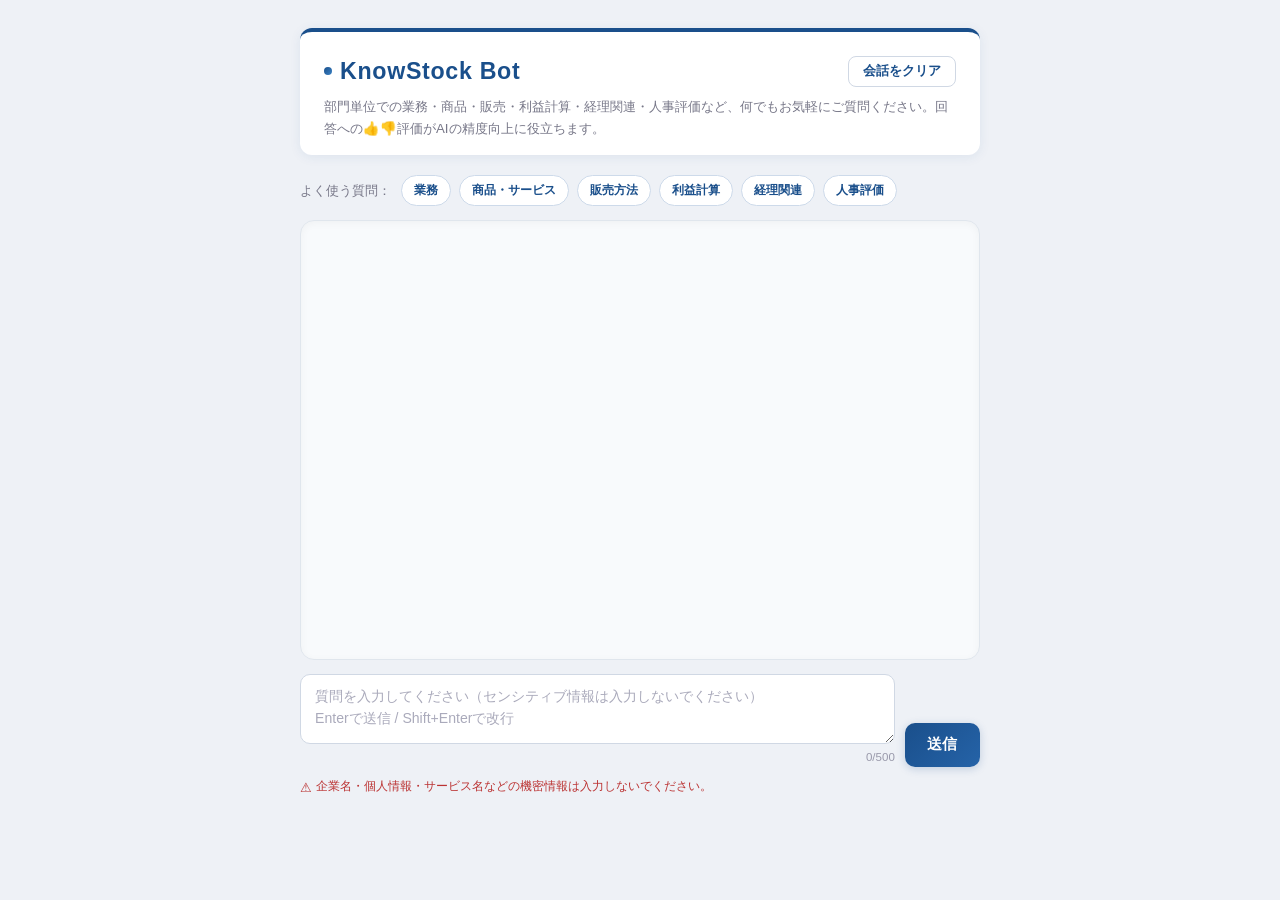
<file: index.html>
<!DOCTYPE html>
<html lang="ja">
<head>
  <meta charset="UTF-8" />
  <meta name="robots" content="noindex">
  <meta name="viewport" content="width=device-width, initial-scale=1.0" />
  <title>KnowStock Bot</title>
  <link rel="stylesheet" href="style.css" />
</head>
<body>
  <div class="container">
    <header>
      <div class="header-row">
        <h1>KnowStock Bot</h1>
        <button type="button" id="clear-btn" class="clear-btn" title="会話をリセット">会話をクリア</button>
      </div>
      <p class="note">部門単位での業務・商品・販売・利益計算・経理関連・人事評価など、何でもお気軽にご質問ください。回答への👍👎評価がAIの精度向上に役立ちます。</p>
    </header>

    <div class="quick-questions">
      <span class="qq-label">よく使う質問：</span>
      <button type="button" class="qq-btn" data-text="業務について教えてください。">業務</button>
      <button type="button" class="qq-btn" data-text="商品・サービスについて教えてください。">商品・サービス</button>
      <button type="button" class="qq-btn" data-text="販売方法について教えてください。">販売方法</button>
      <button type="button" class="qq-btn" data-text="利益計算の方法を教えてください。">利益計算</button>
      <button type="button" class="qq-btn" data-text="経理関連について教えてください。">経理関連</button>
      <button type="button" class="qq-btn" data-text="人事評価の基準を教えてください。">人事評価</button>
    </div>

    <div id="chat" class="chat-window"></div>

    <form id="form" class="input-area">
      <div class="input-wrap">
        <textarea
          id="question"
          placeholder="質問を入力してください（センシティブ情報は入力しないでください）&#10;Enterで送信 / Shift+Enterで改行"
          rows="2"
          maxlength="500"
          required
        ></textarea>
        <div class="input-meta">
          <span id="char-count">0/500</span>
        </div>
      </div>
      <button type="submit" id="send">送信</button>
    </form>

    <p class="warning">
      企業名・個人情報・サービス名などの機密情報は入力しないでください。
    </p>
  </div>

  <script src="app.js"></script>
</body>
</html>
</file>
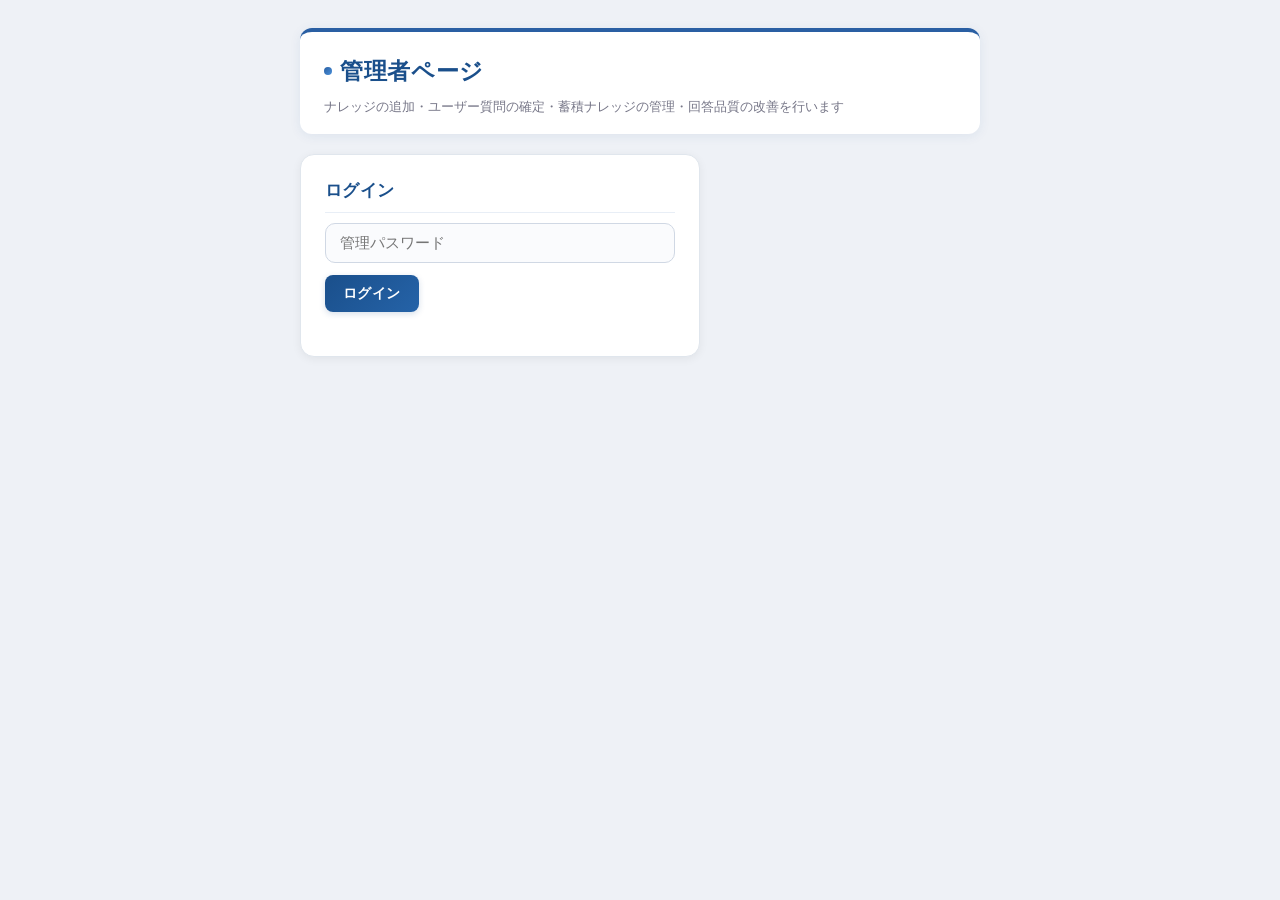
<file: admin.html>
<!DOCTYPE html>
<html lang="ja">
<head>
  <meta charset="UTF-8" />
  <meta name="viewport" content="width=device-width, initial-scale=1.0" />
  <title>管理者ページ｜ナレッジ管理</title>
  <link rel="stylesheet" href="style.css" />
</head>
<body>
  <div class="container admin">
    <header>
      <h1>管理者ページ</h1>
      <p class="note">ナレッジの追加・ユーザー質問の確定・蓄積ナレッジの管理・回答品質の改善を行います</p>
    </header>

    <!-- ログイン -->
    <section id="login-section" class="card">
      <h2>ログイン</h2>
      <input type="password" id="admin-pass" placeholder="管理パスワード" />
      <button id="login-btn">ログイン</button>
      <p id="login-msg" class="warning"></p>
    </section>

    <!-- 管理パネル（ログイン後表示） -->
    <div id="panel" style="display:none;">

      <!-- 統計ダッシュボード -->
      <section class="card">
        <h2>状況サマリー（Closed Loop 指標）</h2>
        <div id="stats-grid" class="stats-grid">
          <p class="note">読み込み中...</p>
        </div>
      </section>

      <!-- タブ切り替え -->
      <div class="tabs">
        <button type="button" class="tab-btn active" data-tab="tab-add">① ナレッジ追加</button>
        <button type="button" class="tab-btn" data-tab="tab-pending">② 確定待ち質問</button>
        <button type="button" class="tab-btn" data-tab="tab-list">③ ナレッジ一覧</button>
        <button type="button" class="tab-btn" data-tab="tab-lowrated">④ 改善対象（👎）</button>
      </div>

      <!-- ① ナレッジ自由記述追加 -->
      <section class="card tab-content" id="tab-add">
        <h2>ナレッジを追加（自由記述）</h2>
        <p class="note">カテゴリ分けは不要です。AIが自動で分類・整理します。</p>
        <textarea id="kn-text" rows="5" placeholder="例：返品対応は購入後14日以内、レシート必須。送料は当社負担。"></textarea>
        <button id="kn-add">ナレッジとして登録</button>
        <p id="kn-msg" class="info-msg"></p>
      </section>

      <!-- ② ユーザー質問ログ → 回答確定 -->
      <section class="card tab-content" id="tab-pending" style="display:none;">
        <h2>ユーザー質問ログ（確定待ち）</h2>
        <div class="toolbar-row">
          <button id="pending-reload">最新を読み込む</button>
          <input type="text" id="pending-search" class="search-bar" placeholder="質問文で検索..." />
          <select id="pending-filter" class="filter-select">
            <option value="">すべてのカテゴリ</option>
            <option value="業務">業務</option>
            <option value="商品サービス">商品サービス</option>
            <option value="販売方法">販売方法</option>
            <option value="利益計算">利益計算</option>
            <option value="人事評価">人事評価</option>
            <option value="その他">その他</option>
          </select>
        </div>
        <div id="pending-list" class="list"></div>
      </section>

      <!-- ③ 蓄積ナレッジ一覧 -->
      <section class="card tab-content" id="tab-list" style="display:none;">
        <h2>蓄積ナレッジ一覧</h2>
        <div class="toolbar-row">
          <button id="kn-reload">一覧を読み込む</button>
          <input type="text" id="kn-search" class="search-bar" placeholder="キーワードで検索..." />
          <select id="kn-filter" class="filter-select">
            <option value="">すべてのカテゴリ</option>
            <option value="業務">業務</option>
            <option value="商品サービス">商品サービス</option>
            <option value="販売方法">販売方法</option>
            <option value="利益計算">利益計算</option>
            <option value="人事評価">人事評価</option>
            <option value="その他">その他</option>
          </select>
        </div>
        <div id="kn-list" class="list"></div>
      </section>

      <!-- ④ 改善対象（低評価👎の回答） -->
      <section class="card tab-content" id="tab-lowrated" style="display:none;">
        <h2>改善対象：役に立たなかった回答（👎）</h2>
        <p class="note">
          ここに集まった回答を改善して「改善済みナレッジ」に登録すると、
          次回以降のAIが同じ失敗を避けて回答するようになります（学習ループ）。
        </p>
        <div class="toolbar-row">
          <button id="lowrated-reload">最新を読み込む</button>
          <input type="text" id="lowrated-search" class="search-bar" placeholder="質問文で検索..." />
          <select id="lowrated-filter" class="filter-select">
            <option value="">すべての状態</option>
            <option value="open">未対応のみ</option>
            <option value="resolved">改善済みのみ</option>
          </select>
        </div>
        <div id="lowrated-list" class="list"></div>
      </section>
    </div>
  </div>

  <script src="admin.js"></script>
</body>
</html>
</file>
<file: style.css>
* {
  box-sizing: border-box;
  margin: 0;
  padding: 0;
}

body {
  font-family: "Helvetica Neue", Arial, "Hiragino Sans", "Meiryo", sans-serif;
  background: #eef1f6;
  color: #222;
  line-height: 1.65;
}

/* ===== レイアウト ===== */
.container {
  max-width: 720px;
  margin: 0 auto;
  padding: 28px 20px 40px;
}

/* ===== ヘッダー ===== */
header {
  border-top: 4px solid #1a4f8b;
  background: #fff;
  border-radius: 12px;
  padding: 20px 24px 16px;
  margin-bottom: 20px;
  box-shadow: 0 2px 12px rgba(26, 79, 139, 0.08);
}

header h1 {
  font-size: 1.45rem;
  font-weight: 700;
  color: #1a4f8b;
  letter-spacing: 0.03em;
  display: flex;
  align-items: center;
  gap: 8px;
}

header h1::before {
  content: "";
  display: inline-block;
  width: 8px;
  height: 8px;
  background: linear-gradient(135deg, #1a4f8b, #3b82c4);
  border-radius: 50%;
}

.note {
  font-size: 0.83rem;
  color: #778;
  margin-top: 6px;
  line-height: 1.6;
}

/* ヘッダー内：タイトルとクリアボタンを横並びに */
.header-row {
  display: flex;
  align-items: center;
  justify-content: space-between;
  gap: 12px;
  flex-wrap: wrap;
}

.clear-btn {
  padding: 6px 14px;
  background: #fff;
  color: #1a4f8b;
  border: 1.5px solid #d0d8e4;
  border-radius: 8px;
  cursor: pointer;
  font-size: 0.8rem;
  font-weight: 600;
  transition: background 0.15s, border-color 0.15s;
  white-space: nowrap;
}

.clear-btn:hover {
  background: #f0f4fa;
  border-color: #1a4f8b;
}

/* ===== よく使う質問ショートカット ===== */
.quick-questions {
  display: flex;
  flex-wrap: wrap;
  align-items: center;
  gap: 8px;
  margin-bottom: 14px;
}

.qq-label {
  font-size: 0.8rem;
  color: #778;
  margin-right: 2px;
}

.qq-btn {
  padding: 6px 12px;
  background: #fff;
  color: #1a4f8b;
  border: 1.5px solid #cddaea;
  border-radius: 999px;
  cursor: pointer;
  font-size: 0.78rem;
  font-weight: 600;
  transition: background 0.15s, transform 0.1s;
}

.qq-btn:hover {
  background: #e8f0fb;
  transform: translateY(-1px);
}

/* ===== チャットウィンドウ ===== */
.chat-window {
  background: #f8fafc;
  border: 1px solid #e0e6ed;
  border-radius: 14px;
  height: 440px;
  overflow-y: auto;
  padding: 20px 16px;
  margin-bottom: 14px;
  box-shadow: inset 0 2px 8px rgba(0, 0, 0, 0.04);
  scroll-behavior: smooth;
}

/* スクロールバー（Webkit系） */
.chat-window::-webkit-scrollbar {
  width: 5px;
}
.chat-window::-webkit-scrollbar-track {
  background: transparent;
}
.chat-window::-webkit-scrollbar-thumb {
  background: #c9d4e0;
  border-radius: 10px;
}

/* ===== メッセージ吹き出し ===== */
.msg {
  margin-bottom: 16px;
  padding: 11px 15px;
  border-radius: 12px;
  max-width: 82%;
  white-space: pre-wrap;
  font-size: 0.93rem;
  line-height: 1.7;
  animation: fadeUp 0.2s ease-out;
}

.msg.no-anim {
  animation: none;
}

@keyframes fadeUp {
  from {
    opacity: 0;
    transform: translateY(6px);
  }
  to {
    opacity: 1;
    transform: translateY(0);
  }
}

.msg.user {
  background: linear-gradient(135deg, #1a4f8b 0%, #2563a8 100%);
  color: #fff;
  margin-left: auto;
  border-bottom-right-radius: 4px;
  box-shadow: 0 2px 8px rgba(26, 79, 139, 0.22);
}

.msg.bot {
  background: #fff;
  color: #222;
  border-left: 3px solid #3b82c4;
  border-bottom-left-radius: 4px;
  box-shadow: 0 1px 6px rgba(0, 0, 0, 0.07);
}

.msg-text {
  white-space: pre-wrap;
}

.msg-time {
  display: block;
  margin-top: 6px;
  font-size: 0.68rem;
  opacity: 0.6;
}

.msg .source {
  display: block;
  margin-top: 8px;
  padding-top: 7px;
  border-top: 1px solid #e0eaf4;
  font-size: 0.73rem;
  color: #2a7d5a;
  font-style: italic;
}

/* ボットメッセージ下部のツールバー（コピー・評価・再送信） */
.msg-toolbar {
  display: flex;
  align-items: center;
  flex-wrap: wrap;
  gap: 6px;
  margin-top: 10px;
}

.copy-btn,
.retry-btn {
  padding: 4px 10px;
  background: #f0f4fa;
  color: #1a4f8b;
  border: 1px solid #d0d8e4;
  border-radius: 6px;
  cursor: pointer;
  font-size: 0.72rem;
  font-weight: 600;
  transition: background 0.15s;
}

.copy-btn:hover,
.retry-btn:hover {
  background: #e0eaf6;
}

.fb-btn {
  padding: 3px 8px;
  background: #fff;
  border: 1px solid #e0e6ed;
  border-radius: 6px;
  cursor: pointer;
  font-size: 0.85rem;
  transition: background 0.15s, transform 0.1s;
}

.fb-btn:hover:not(:disabled) {
  background: #f0f4fa;
  transform: translateY(-1px);
}

.fb-btn:disabled {
  opacity: 0.5;
  cursor: default;
}

.fb-thanks {
  font-size: 0.72rem;
  color: #2a7d5a;
}

.loading-bubble {
  color: #8899aa;
  font-style: italic;
}

/* ===== 入力エリア ===== */
.input-area {
  display: flex;
  gap: 10px;
  align-items: flex-end;
}

.input-wrap {
  flex: 1;
  display: flex;
  flex-direction: column;
}

.input-area textarea {
  flex: 1;
  padding: 11px 14px;
  border: 1.5px solid #d0d8e4;
  border-radius: 10px;
  resize: vertical;
  font-size: 0.93rem;
  font-family: inherit;
  color: #222;
  background: #fff;
  transition: border-color 0.2s, box-shadow 0.2s;
  line-height: 1.55;
}

.input-area textarea:focus {
  outline: none;
  border-color: #1a4f8b;
  box-shadow: 0 0 0 3px rgba(26, 79, 139, 0.1);
}

.input-area textarea::placeholder {
  color: #aab;
  font-size: 0.88rem;
}

.input-meta {
  display: flex;
  justify-content: flex-end;
  margin-top: 4px;
}

#char-count {
  font-size: 0.72rem;
  color: #99a;
}

#char-count.over {
  color: #c0392b;
  font-weight: 700;
}

.input-area button {
  padding: 0 22px;
  height: 44px;
  background: linear-gradient(135deg, #1a4f8b 0%, #2563a8 100%);
  color: #fff;
  border: none;
  border-radius: 10px;
  cursor: pointer;
  font-size: 0.93rem;
  font-weight: 600;
  letter-spacing: 0.04em;
  transition: opacity 0.18s, transform 0.12s, box-shadow 0.18s;
  box-shadow: 0 2px 8px rgba(26, 79, 139, 0.22);
  white-space: nowrap;
}

.input-area button:hover:not(:disabled) {
  opacity: 0.88;
  transform: translateY(-1px);
  box-shadow: 0 4px 14px rgba(26, 79, 139, 0.28);
}

.input-area button:active:not(:disabled) {
  transform: translateY(0);
}

.input-area button:disabled {
  background: #b0bcc8;
  cursor: not-allowed;
  box-shadow: none;
}

/* ===== 注意文 ===== */
.warning {
  margin-top: 10px;
  font-size: 0.75rem;
  color: #b33;
  display: flex;
  align-items: flex-start;
  gap: 4px;
}

.warning::before {
  content: "⚠";
  flex-shrink: 0;
  font-size: 0.8rem;
}

/* ===== 管理者ページ ===== */
.admin header {
  border-top-color: #2a5fa3;
}

.admin header h1::before {
  background: linear-gradient(135deg, #2a5fa3, #4a90d9);
}

.admin .card {
  background: #fff;
  border: 1px solid #e0e6ed;
  border-radius: 14px;
  padding: 22px 24px;
  margin-bottom: 22px;
  box-shadow: 0 2px 10px rgba(0, 0, 0, 0.06);
}

.admin .card h2 {
  font-size: 1.05rem;
  font-weight: 700;
  color: #1a4f8b;
  margin-bottom: 10px;
  padding-bottom: 8px;
  border-bottom: 1.5px solid #e8eef6;
  letter-spacing: 0.02em;
}

.admin textarea,
.admin input[type="password"],
.admin input[type="text"],
.admin select {
  width: 100%;
  padding: 11px 14px;
  border: 1.5px solid #d0d8e4;
  border-radius: 10px;
  font-size: 0.93rem;
  font-family: inherit;
  margin-bottom: 12px;
  transition: border-color 0.2s, box-shadow 0.2s;
  background: #fafbfd;
  color: #222;
}

.admin textarea:focus,
.admin input[type="password"]:focus,
.admin input[type="text"]:focus,
.admin select:focus {
  outline: none;
  border-color: #1a4f8b;
  box-shadow: 0 0 0 3px rgba(26, 79, 139, 0.1);
}

.admin button {
  padding: 9px 18px;
  background: linear-gradient(135deg, #1a4f8b 0%, #2563a8 100%);
  color: #fff;
  border: none;
  border-radius: 8px;
  cursor: pointer;
  font-size: 0.88rem;
  font-weight: 600;
  margin-right: 8px;
  letter-spacing: 0.03em;
  transition: opacity 0.18s, transform 0.12s, box-shadow 0.18s;
  box-shadow: 0 2px 6px rgba(26, 79, 139, 0.18);
}

.admin button:hover {
  opacity: 0.88;
  transform: translateY(-1px);
  box-shadow: 0 4px 12px rgba(26, 79, 139, 0.24);
}

.admin button.danger {
  background: linear-gradient(135deg, #c0392b 0%, #d9534f 100%);
  box-shadow: 0 2px 6px rgba(192, 57, 43, 0.2);
}

.admin button.danger:hover {
  box-shadow: 0 4px 12px rgba(192, 57, 43, 0.28);
}

.admin button.ok {
  background: linear-gradient(135deg, #2a7d5a 0%, #38a06c 100%);
  box-shadow: 0 2px 6px rgba(42, 125, 90, 0.2);
}

.admin button.ok:hover {
  box-shadow: 0 4px 12px rgba(42, 125, 90, 0.28);
}

.admin button:disabled {
  opacity: 0.5;
  cursor: not-allowed;
  box-shadow: none;
}

.info-msg {
  font-size: 0.84rem;
  color: #2a7d5a;
  margin-top: 8px;
  display: flex;
  align-items: center;
  gap: 4px;
  min-height: 1.2em;
}

.info-msg:not(:empty)::before {
  content: "✓";
  font-size: 0.85rem;
}

/* ===== ローディング表示 ===== */
.loading {
  font-size: 0.85rem;
  color: #8899aa;
  display: flex;
  align-items: center;
  gap: 8px;
  padding: 10px 0;
}

.loading::before {
  content: "";
  display: inline-block;
  width: 14px;
  height: 14px;
  border: 2px solid #c9d4e0;
  border-top-color: #1a4f8b;
  border-radius: 50%;
  animation: spin 0.7s linear infinite;
  flex-shrink: 0;
}

@keyframes spin {
  to {
    transform: rotate(360deg);
  }
}

/* ===== リスト ===== */
.list {
  margin-top: 14px;
}

.list-item {
  border: 1px solid #e6ecf4;
  border-radius: 10px;
  padding: 14px 16px;
  margin-bottom: 12px;
  background: #f8fafc;
  transition: box-shadow 0.15s;
  animation: fadeUp 0.18s ease-out;
}

.list-item:hover {
  box-shadow: 0 3px 10px rgba(0, 0, 0, 0.08);
}

.list-item .q {
  font-weight: 700;
  color: #1a4f8b;
  font-size: 0.93rem;
  margin-bottom: 4px;
}

.list-item .a {
  margin: 8px 0 4px;
  white-space: pre-wrap;
  font-size: 0.9rem;
  color: #333;
  line-height: 1.65;
}

.list-item .meta {
  font-size: 0.73rem;
  color: #99a;
  margin-top: 6px;
}

.list-item textarea {
  margin-top: 10px;
  border-radius: 8px;
  border: 1.5px solid #d0d8e4;
  background: #fff;
  width: 100%;
  padding: 10px 12px;
  font-size: 0.9rem;
  font-family: inherit;
  color: #222;
  resize: vertical;
  transition: border-color 0.2s, box-shadow 0.2s;
  margin-bottom: 10px;
}

.list-item textarea:focus {
  outline: none;
  border-color: #1a4f8b;
  box-shadow: 0 0 0 3px rgba(26, 79, 139, 0.1);
}

.list-item .btn-row {
  display: flex;
  gap: 8px;
}

/* ===== ログインセクション ===== */
#login-section {
  max-width: 400px;
}

#login-msg {
  font-size: 0.83rem;
  margin-top: 6px;
  min-height: 1.2em;
}

#login-msg.warning::before {
  content: none;
}

/* ===== 管理画面：統計ダッシュボード ===== */
.stats-grid {
  display: grid;
  grid-template-columns: repeat(auto-fit, minmax(140px, 1fr));
  gap: 12px;
}

.stat-card {
  background: #f8fafc;
  border: 1px solid #e6ecf4;
  border-radius: 10px;
  padding: 14px 16px;
  text-align: center;
}

.stat-card-wide {
  grid-column: 1 / -1;
  text-align: left;
}

.stat-value {
  font-size: 1.6rem;
  font-weight: 700;
  color: #1a4f8b;
}

.stat-label {
  font-size: 0.75rem;
  color: #778;
  margin-top: 4px;
}

.stat-sub {
  font-size: 0.8rem;
  color: #333;
  margin-top: 6px;
  line-height: 1.6;
}

/* ===== 管理画面：タブ ===== */
.tabs {
  display: flex;
  gap: 8px;
  margin-bottom: 18px;
  flex-wrap: wrap;
}

.tab-btn {
  padding: 9px 16px;
  background: #fff;
  color: #1a4f8b;
  border: 1.5px solid #d0d8e4;
  border-radius: 8px 8px 0 0;
  cursor: pointer;
  font-size: 0.88rem;
  font-weight: 600;
  transition: background 0.15s;
}

.tab-btn:hover {
  background: #f0f4fa;
}

.tab-btn.active {
  background: linear-gradient(135deg, #1a4f8b 0%, #2563a8 100%);
  color: #fff;
  border-color: #1a4f8b;
}

/* ===== 管理画面：検索・絞り込みバー ===== */
.toolbar-row {
  display: flex;
  gap: 10px;
  align-items: center;
  flex-wrap: wrap;
  margin-bottom: 6px;
}

.toolbar-row .search-bar {
  flex: 1;
  min-width: 160px;
  margin-bottom: 0;
}

.toolbar-row .filter-select {
  width: auto;
  min-width: 150px;
  margin-bottom: 0;
}

.toolbar-row button {
  margin-bottom: 0;
}

/* ===== タイピング風ローディング ===== */
.typing {
  display: inline-flex;
  align-items: center;
  gap: 4px;
}

.typing span {
  display: inline-block;
  width: 7px;
  height: 7px;
  background: #9aa8ba;
  border-radius: 50%;
  animation: typingBounce 1.2s infinite ease-in-out;
}

.typing span:nth-child(2) {
  animation-delay: 0.2s;
}

.typing span:nth-child(3) {
  animation-delay: 0.4s;
}

@keyframes typingBounce {
  0%, 60%, 100% {
    transform: translateY(0);
    opacity: 0.5;
  }
  30% {
    transform: translateY(-5px);
    opacity: 1;
  }
}
</file>
